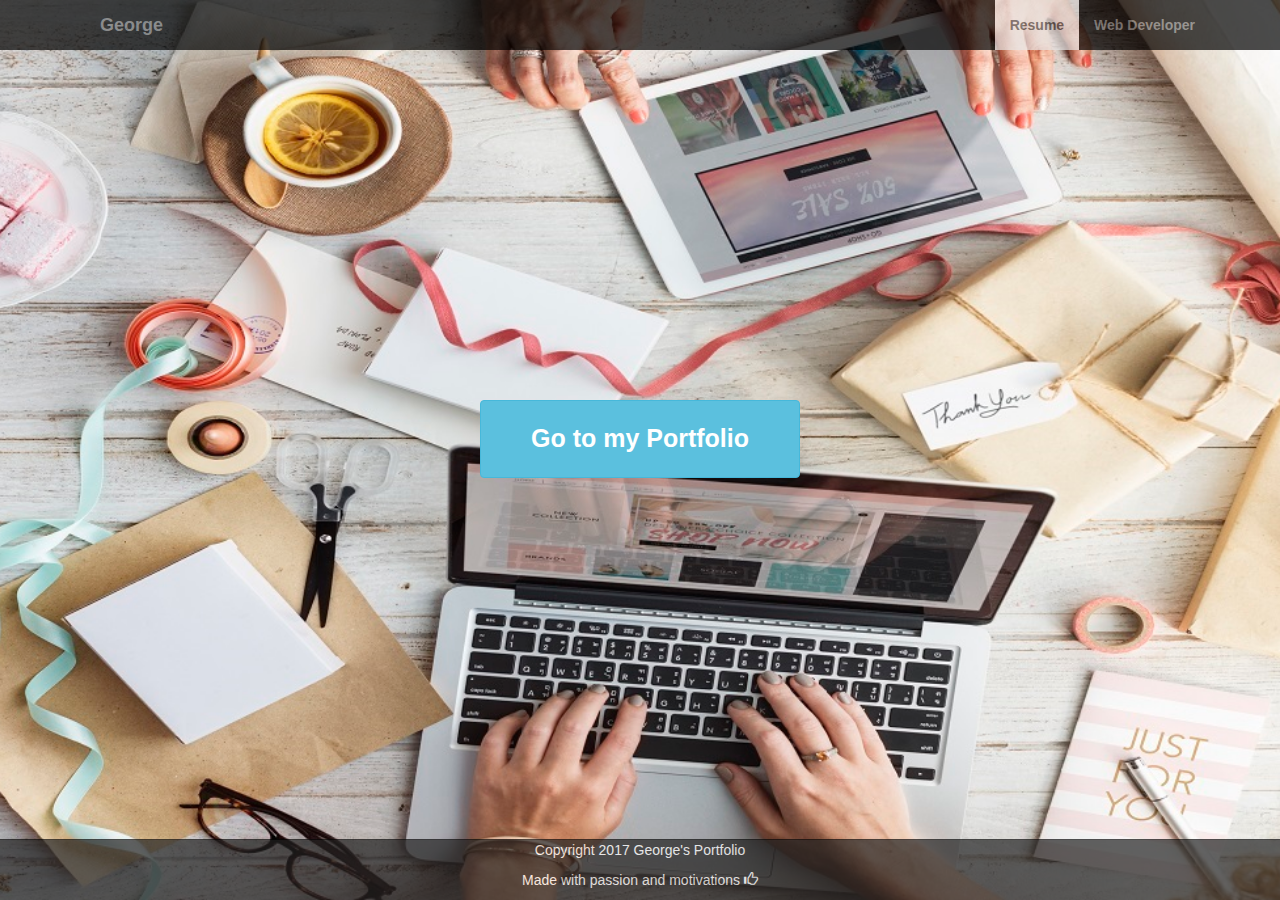
<file: index.html>
<!DOCTYPE html>
<html>
  <head>
    <meta charset="utf-8">
    <meta name="viewport" content="width=device-width, initial-scale=1">
    <!-- Latest compiled and minified CSS -->
    <link rel="stylesheet" href="https://maxcdn.bootstrapcdn.com/bootstrap/3.3.7/css/bootstrap.min.css" integrity="sha384-BVYiiSIFeK1dGmJRAkycuHAHRg32OmUcww7on3RYdg4Va+PmSTsz/K68vbdEjh4u" crossorigin="anonymous">
    <!-- jQuery -->
    <script src="https://code.jquery.com/jquery-3.1.1.min.js"
    integrity="sha256-hVVnYaiADRTO2PzUGmuLJr8BLUSjGIZsDYGmIJLv2b8="
    crossorigin="anonymous"></script>
    <!-- Latest compiled and minified JavaScript -->
    <!-- Latest compiled and minified JavaScript -->
    <script src="https://maxcdn.bootstrapcdn.com/bootstrap/3.3.7/js/bootstrap.min.js" integrity="sha384-Tc5IQib027qvyjSMfHjOMaLkfuWVxZxUPnCJA7l2mCWNIpG9mGCD8wGNIcPD7Txa" crossorigin="anonymous"></script>
    <link rel="stylesheet" href="https://cdnjs.cloudflare.com/ajax/libs/font-awesome/4.7.0/css/font-awesome.min.css">
    <link rel="stylesheet" type="text/css" href="style.css">
    <title></title>
  </head>
  <body>
<!--FRONT PAGE -->
    <div class="container frontpage-bg">
    <nav class="nav navbar-default navbar-fixed-top front-page-nav">
      <div class="container">
      <div class="container-fluid nav-bar-options">
      <div class="nav navbar-header">
        <span class="nav navbar-brand nav-options" data-toggle="tooltip" data-placement="top" title="will be a DEVELOPER">George</span>
        <button class="navbar-toggle" data-target="#navigation-bars" data-toggle="collapse" type="button" name="button">
          <span class="icon-bar"></span>
          <span class="icon-bar"></span>
          <span class="icon-bar"></span>
        </button>
      </div>
      <div class="collapse navbar-collapse" id="navigation-bars">
      <ul class="nav navbar-nav navbar-right">
        <li class="active"><a href="Resume Portfolio/resume.html">Resume</a></li>
        <li class=""><a href="#" data-toggle="modal" data-target="#modal-one">Web Developer</a></li>
      </ul>

      </div>
      </div>
    </nav>
    <div class="jumbotron front-page-btn">
      <div class="row">
        <div class=" col-xs-4col-sm-5">
        </div>
        <div class="col-xs-4 col-sm-2 port-btn-div">
          <button class="btn port-btn btn-info" type="button" name="button"><a href="port/bs.html"> Go to my Portfolio</a></button>
        </div>
        <div class="col-xs-4 col-sm-5">
        </div>
      </div>
    </div>
    </div>
    <div class="navbar navbar-inverse navbar-fixed-bottom footer">
      <p>Copyright 2017 George's Portfolio</p>
      <p>Made with passion and motivations <span class="glyphicon glyphicon-thumbs-up"></span> </p>
    </div>
      </div>


<div class="modal" id="modal-one">
  <div class="modal-dialog">
    <div class="modal-content">
      <div class="modal-header">
        <button  class="close" data-dismiss="modal" type="button" name="button">X</button>
            <h2 class="modal-title">I will be a web developer!</h2>
      </div>
      <div class="modal-body">
            <h4>"Yes I will and I will do eveything to achieve no matter what happen. It's because for my future's sake."</h4>
      </div>
    </div>

  </div>
</div>


  </body>
</html>
</file>
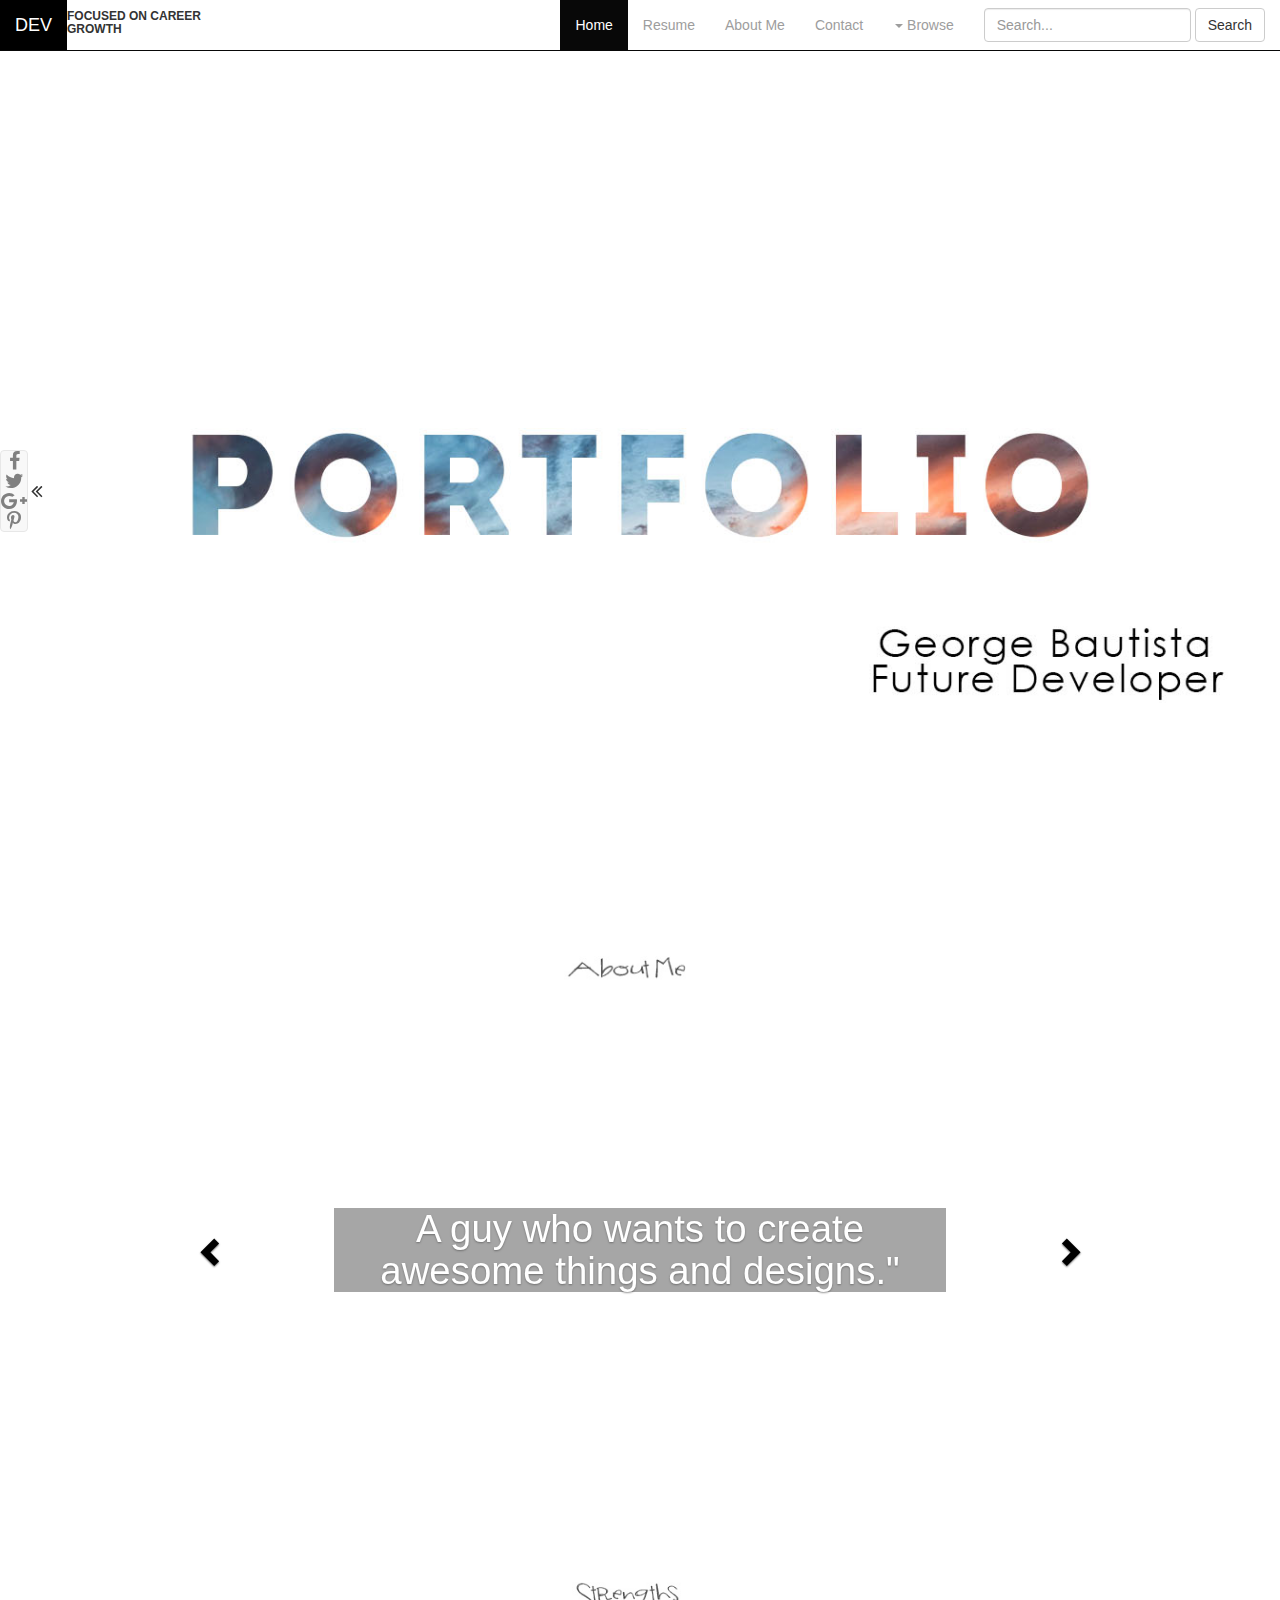
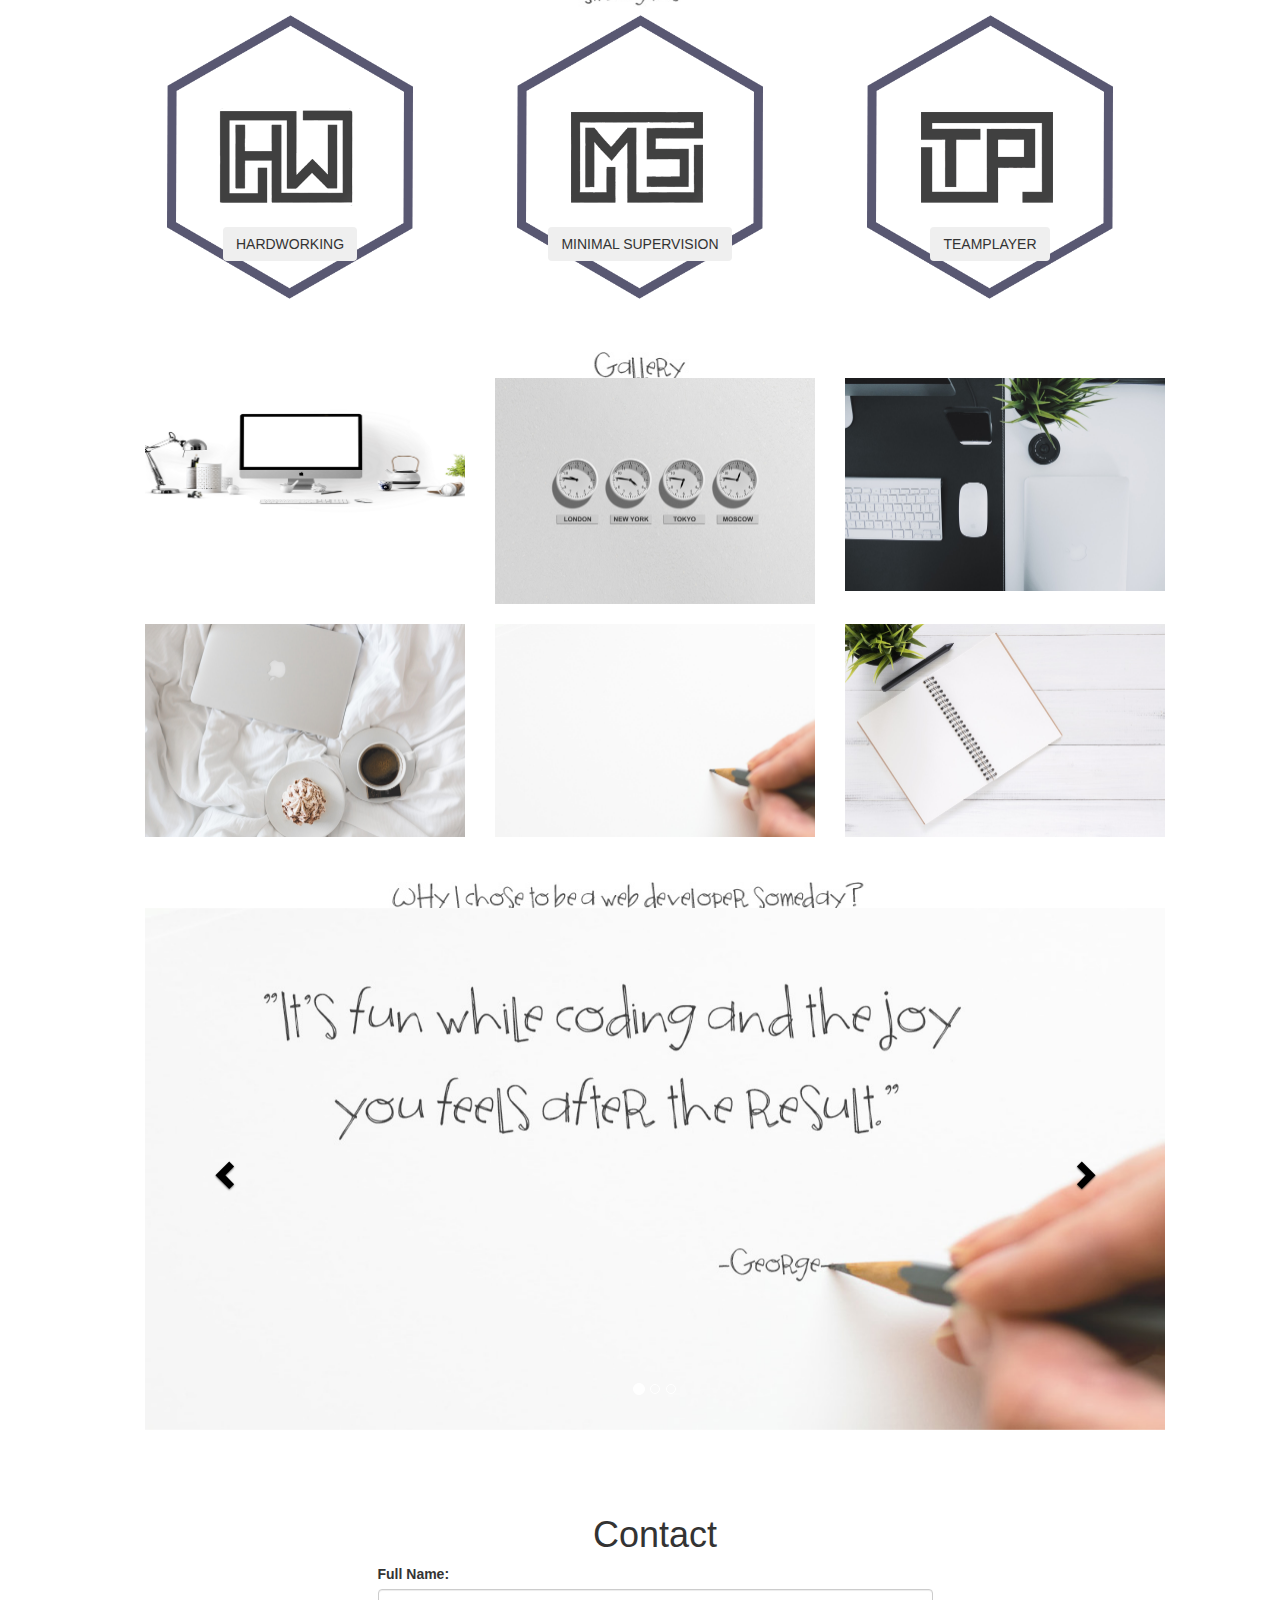
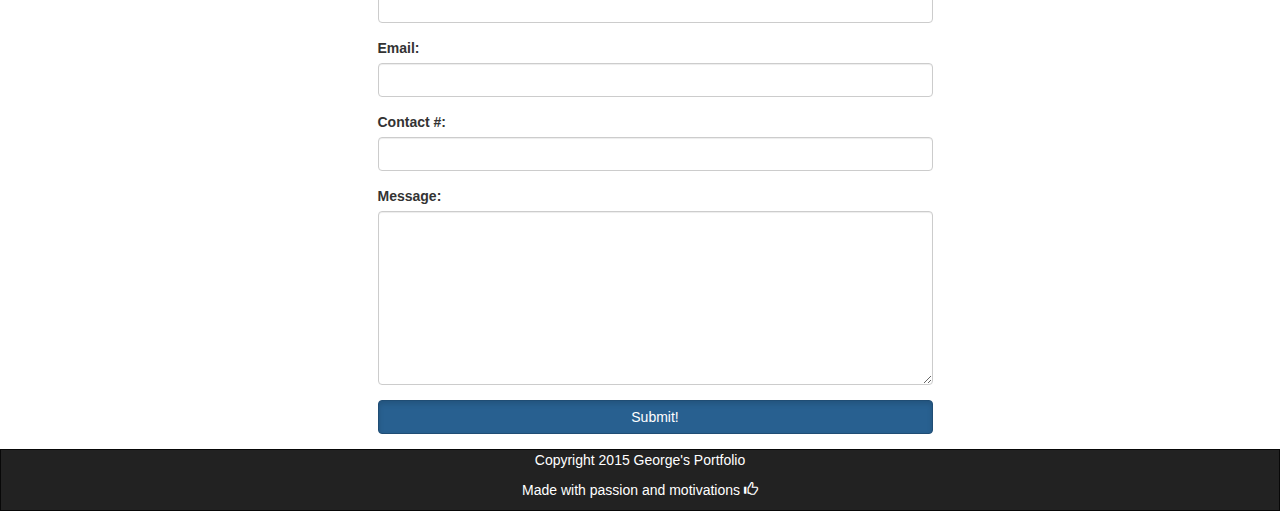
<file: port/bs.html>
<!DOCTYPE html>
<html>
  <head>
    <meta charset="utf-8">
    <meta name="viewport" content="width=device-width, initial-scale=1">
  	<!-- Latest compiled and minified CSS -->
  	<link rel="stylesheet" href="https://maxcdn.bootstrapcdn.com/bootstrap/3.3.7/css/bootstrap.min.css" integrity="sha384-BVYiiSIFeK1dGmJRAkycuHAHRg32OmUcww7on3RYdg4Va+PmSTsz/K68vbdEjh4u" crossorigin="anonymous">
  	<!-- jQuery -->
  	<script src="https://code.jquery.com/jquery-3.1.1.min.js"
  	integrity="sha256-hVVnYaiADRTO2PzUGmuLJr8BLUSjGIZsDYGmIJLv2b8="
  	crossorigin="anonymous"></script>
  	<!-- Latest compiled and minified JavaScript -->
  	<!-- Latest compiled and minified JavaScript -->
  	<script src="https://maxcdn.bootstrapcdn.com/bootstrap/3.3.7/js/bootstrap.min.js" integrity="sha384-Tc5IQib027qvyjSMfHjOMaLkfuWVxZxUPnCJA7l2mCWNIpG9mGCD8wGNIcPD7Txa" crossorigin="anonymous"></script>
<link rel="stylesheet" href="https://cdnjs.cloudflare.com/ajax/libs/font-awesome/4.7.0/css/font-awesome.min.css">
  	<link rel="stylesheet" type="text/css" href="style1.css">
  </head>
  <body>

    <!--For Navigation Bar-->
    <div class="navbar navbar-inverse navbar-fixed-top">
    <div class="container-fluid container-header">
    <div class="navbar-header">
        <button class="navbar-toggle" data-toggle="collapse" data-target="#myNavbar" type="button" name="button">
            <span class="icon-bar"></span>
            <span class="icon-bar"></span>
            <span class="icon-bar"></span>
        </button>
            <a class="navbar-brand george active" href="../index.html">DEV</a>
            <h6><strong>FOCUSED ON CAREER GROWTH</strong> </h6>
      </div>
      <div class="collapse navbar-collapse" id="myNavbar">
            <form class="navbar-form navbar-right">
      <div class="form-group">
            <input class="form-control" type="text" name="search" placeholder="Search...">
      </div>
            <button class="btn btn-default" type="submit" name="button">Search</button>
            </form>
            <ul class="nav navbar-nav navbar-right">
            <li class="active"> <a href="bs.html">Home</a> </li>
            <li class="nav-list"> <a href="../Resume Portfolio/resume.html">Resume</a> </li>
            <li class="nav-list"> <a href="#about">About Me</a> </li>
            <li class="nav-list"> <a href="#contact">Contact</a> </li>
            <li class="dropdown nav-list">
              <a class="dropdown-toggle" data-toggle="dropdown" href="#"><span class="caret"></span>&nbsp;Browse</a>
                <ul class="dropdown-menu">
                      <li class="nav-list"><a href="#btn-minimal">Gallery</a></li>
                      <li class="nav-list"><a href="#str-div">Strengths</a></li>
            </ul>

            </li>
            </ul>
        </div>
        </div>
        </div>




<!--For Image Banner-->
        <div class="strengths-bar" >
            <h3 class="strengths">About Me</h3>
        </div>
        <div class="bannner-container" id="banner-container">
        <div class="jumbotron bg-header">
        </div>
        </div>
        <div class="container">
            <img  class="img-responsive" src="img/ab.jpg" alt="">
        </div>

<!-- For Parallax -->
        <div class="parallax" style="position:absolute;" id="about">
        </div>
<!--for image text slider -->
        <div class="container " >
        <div class="jumbotron">
        <div class="carousel slide" id="slide-text" data-ride="false">
            <ol class="carousel-indicators">
            <li class="active" data-target="#slide-text" data-slide-to="0"></li>
            <li data-target="#slide-text" data-slide-to="1"></li>
            <li data-target="#slide-text" data-slide-to="2"></li>
            </ol>
        <div class="carousel-inner">
        <div class="item active">
              <img src="img/image1.png" alt="" style="opacity:0">
              <div class="carousel-caption caption-text">
              <h2 class="slide-msg">A guy who wants to create awesome things and designs."</h2>
          </div>
          </div>
          <div class="item ">
              <img src="img/image1.png" alt="" style="opacity:0">
          <div class="carousel-caption caption-text">
              <h2 class="slide-msg">"I chose this path because it's challenging,
              stressful in a good way."</h2>
          </div>
          </div>
          <div class="item">
              <img src="img/image1.png" alt="" style="opacity:0">
          <div class="carousel-caption caption-text">
              <h2 class="slide-msg">"A competetive guy that wants an opportunity someday."</h2>
          </div>
          </div>
          </div>
              <a  class="left carousel-control" href="#slide-text" data-slide="prev">
              <span class="glyphicon glyphicon-chevron-left"></span>
              </a>
              <a  class="right carousel-control" href="#slide-text" data-slide="next">
              <span class="glyphicon glyphicon-chevron-right"></span>
              </a>
          </div>
          <div id="str-div">

          </div>
          </div>
          </div>
          </div>





<!-- For Strenghts -->
          <div class="container">
          <div class="jumbotron">
          <div class="strengths-bar">
            <img  class="img-responsive" src="img/str.jpg" alt="">
          </div>
          <div class="row">
          <div class="col-xs-12  col-sm-4  octagon-one" id="octagon1">
          <div class="button-one">
            <button class="btn btn-hard" id="btn-hard" role=button  type="button" name="button" onmouseover="hardWorking()" onmouseout="hardWorking()">HARDWORKING</button>
          </div>
          </div>
          <div class="col-xs-12   col-sm-4 octagon-two" id="octagon2">
          <div class="button-two">
            <button class="btn btn-minimal" id="btn-minimal" role=button  type="button" name="button" onmouseover="minimalSupervision()"onmouseout="minimalSupervision()">MINIMAL SUPERVISION</button>
          </div>
          </div>
          <div class="col-xs-12  col-sm-4 octagon-three" id="octagon3">
          <div class="button-three">
            <button class="btn btn-team" id="btn-team" role=button  type="button" name="button" onmouseover="teamPlayer()"onmouseout="teamPlayer()">TEAMPLAYER</button>
          </div>
          </div>
          </div>
          </div>
          <br>

<!--For Gallery -->
          <div class="container" >
          <div class="jumbotron">
          <div class="strengths-bar">
            <img  class="img-responsive" id="gallery" src="img/gal.jpg" alt="">
          </div>
          <div class="row">
          <div class="col-sm-4">
            <div class="image1-content">
              <p>I will be a developer someday
              using my passion and motivations!</p>
            </div>
            <img class="img-responsive image-one" src="img/image1.png" alt="">
          </div>
          <div class="col-sm-4">
            <div class="image2-content">
              <p>I will be a developer someday
              using my passion and motivations!</p>
            </div>
            <img class="img-responsive image-two" src="img/image2.jpeg" alt="">
          </div>
          <div class="col-sm-4">
            <div class="image3-content">
              <p>I will be a developer someday
              using my passion and motivations!</p>
            </div>
            <img class="img-responsive image-three" src="img/image3.jpg" alt="">
          </div>
          </div>
          <br>
          <div class="row">
          <div class="col-sm-4">
            <div class="image4-content">
              <p>I will be a developer someday
              using my passion and motivations!</p>
            </div>
              <img class="img-responsive image-four" src="img/image4.jpeg" alt="">
          </div>
          <div class="col-sm-4">
              <div class="image5-content">
              <p>I will be a developer someday
              using my passion and motivations!</p>
            </div>
            <img class="img-responsive image-five" src="img/image5.jpeg" alt="">
          </div>
          <div class="col-sm-4">
                <div class="image6-content">
              <p>I will be a developer someday
              using my passion and motivations!</p>
            </div>
            <img class="img-responsive image-six" src="img/image6.jpeg" alt="">
          </div>
          </div>
          </div>
          </div>
          <br>

<!--For slideshow why web dev-->
          <div class="container">
          <div class="jumbotron">
          <div class="strengths-bar">
            <img  class="img-responsive" src="img/why.jpg" alt="">
          </div>
          <div class="carousel slide" id="slide-show" data-ride="carousel">
            <ol class="carousel-indicators">
                <li class="active" data-target="#slide-show" data-slide-to="0"></li>
                <li data-target="#slide-show" data-slide-to="1"></li>
                <li data-target="#slide-show" data-slide-to="2"></li>
            </ol>
          <div class="carousel-inner">
          <div class="item active">
              <img src="img/slide4.jpg" alt="">
          </div>
          <div class="item ">
              <img src="img/slide2.jpg" alt="">
          <div class="carousel-caption caption2">
            <h2 class="slide-msg"></h2>
          </div>
          </div>
          <div class="item">
            <img src="img/slide3.jpg" alt="">
          <div class="carousel-caption caption3">
            <h2 class="slide-msg"></h2>
          </div>
          </div>
          </div>
          <a  class="left carousel-control" href="#slide-show" data-slide="prev">
          <span class="glyphicon glyphicon-chevron-left"></span>
          </a>
          <a  class="right carousel-control" href="#slide-show" data-slide="next">
          <span class="glyphicon glyphicon-chevron-right"></span>
          </a>
        </div>
        </div>
        </div>

<!--For Contact-->
        <div class="" id="contact">
        <div class="container last-container">
        <div class="row last-row">
        <div class="col-sm-3">
        </div>
        <div class="col-sm-6">
          <form class="" action="index.html" method="post">
        <div class="contact">
          <h1>Contact</h1>
        </div>
        <div class="form-group">
          <label for="name">Full Name:</label>
          <input class="form-control" type="text" name="name" value="">
        </div>
        <div class="form-group">
          <label for="email">Email:</label>
          <input class="form-control" type="text" name="email" value="">
        </div>
        <div class="form-group">
          <label for="contact">Contact #:</label>
          <input class="form-control" type="text" name="contact" value="">
        </div>
        <div class="form-group">
        <label for="message">Message:</label>
          <textarea class="form-control" name="message" rows="8" cols="80"></textarea>
        </div>
        <div class="form-group">
          <button class="btn btn-primary btn-block active" type="button" name="button">Submit!</button>
        </div>
          </form>
        </div>
        <div class="col-sm-3">
        </div>
        </div>
        </div>
        </div>
        </div>

<!-- For Footer-->
        <div class="navbar navbar-inverse footer">
          <p>Copyright 2015 George's Portfolio</p>
          <p>Made with passion and motivations <span class="glyphicon glyphicon-thumbs-up"></span> </p>
        </div>



<!-- For Side bar -->
        <div class="navbar navbar-default navbar-fixed-left icons">
        <div class="left-arrow" id="leftleft">
          <i class="fa fa-angle-double-left left-icon" aria-hidden="true" style="font-size:20px;" id="left-arrow" aria-hidden="true"></i>
          <i class="fa fa-angle-double-right right-icon" aria-hidden="true" style="font-size:20px;display:none;" id="right-arrow" aria-hidden="true" ></i>
        </div>
        <div class=""id="left-side-bar">
        <a href="#"><i class="fa fa-facebook icons1" style="font-size:20px;"  aria-hidden="true"></i></a>
        <a href="#"><i class="fa fa-twitter icons1" style="font-size:20px;"  aria-hidden="true"></i></a>
        <a href="#"><i class="fa fa-google-plus icons1" style="font-size:20px;"  aria-hidden="true"></i></a>
        <a href="#"><i class="fa fa-pinterest-p icons1" style="font-size:20px;"  aria-hidden="true"></i></a>
        </div>

<script src="bsjs.js">


</script>
  </body>
</html>
</file>
<file: style.css>
a {
  text-decoration: none;
  color: white;
}

a:hover {
  text-decoration: none;
  color: white;
}

.frontpage-bg {
  background-image: url(img/front-page.jpeg);
  min-height: 100vh;
  width: 100%;
  background-attachment: fixed;
  background-size: cover;
  background-position: 50% 50%;
  background-repeat: no-repeat;
}

.front-page-nav {
  background-color: black;
  font-weight: bold;
  opacity: 0.7;
}

.front-page-btn {
  background-color: transparent;
  padding-top: 400px;
}

.port-btn {
  font-weight: bold;
  padding: 20px 50px;
  font-size: 25px;
}

.port-btn-div {
  text-align: center;
  font-weight: bold;
  width: 100%;
}

.footer {
  padding: 0px;
  margin: 0px;
  border-radius: 0px;
  color: white;
  text-align: center;
  opacity: 0.7;
}
</file>
<file: port/style1.css>
* {
  padding: 0px;
  margin: 0px;
}

a {
  text-decoration: none;
  color: gray;
}

a:hover {
  color: black;
  text-decoration: none;
}

.bg-header {
  background-image: url(img/body1.jpg);
  width: 100%;
  height: 100vh;
  background-repeat: no-repeat;
  background-attachment: fixed;
  background-size: contain;
  background-position: 50% 50%;
}

.container-header {
  background-color: white;
}


.parallax {
  background-image: url(img/slide1.jpeg);
  height: 500px;
  width: 100%;
  background-attachment: fixed;
  background-repeat: no-repeat;
  background-position: 50% 50%;
}


.nav-list:hover {
  background-color: black;
}

.dropdown-menu > li > a:hover {
    background-color: black;
    color: white;
}

.jumbotron {
  background-color:transparent;
}

.jumbotron .img-responsive {
  background-size: cover;
  padding: 0px;
  margin: 0px;
  margin-left: auto;
  margin-right: auto;
}

.header-one {
  width: 100%;
  height: 100%;
}

.george {
  background-color: gray;
  color: white;
}

.navbar-brand:hover {
  background-color: black !important;
color: black;
}

.navbar-toggle {
  background-color: black;
}

#str-div {
  background-color: white;
  height: 50px;
}

.jumbotron {
  padding-top: 0px;
  padding-bottom: 5px;
  margin: 0px;
  margin-left: auto;
  margin-right: auto;
  font-family: sans-serif;
}

.about-bg {
  background-color: transparent;
  margin-left: 20px;
}

.carousel-control.left, .carousel-control.right {
    background-image: none;
    color:black;
    opacity: 1;
}

.back-ground {
  height: 250px;
  background-color: gray;
}

.about-box {
  width: 100%;
  height: 300px;
}

.message-one {
  font-family: sans-serif;
  font-size: 25px;
}

.slide-msg {
    font-size: 3vw;
    color: white;
    background-color: gray;
    opacity: 0.7;
}

.caption-text{
      top:35%;
}

.caption1 {
  margin-bottom: 200px;
}

.caption2 {
  margin-bottom: 100px;
  margin-left: 100px;
}

.caption3 {
  margin-right: 200px;
}

.strengths {
  text-align: center;
  color: white;
}

.strengths-bar {
  background-color: gray;
  margin-top: 20px;
}

#octagon1 {
  background-image: url(img/hw.png);
  height: 300px;
  background-size: contain;
  background-repeat: no-repeat;
  background-position: 50% 50%;
}

#octagon2 {
  background-image: url(img/ms.png);
  height: 300px;
  background-size: contain;
  background-repeat: no-repeat;
  background-position: 50% 50%;
}

#octagon3 {
  background-image: url(img/tp.png);
  height: 300px;
  background-size: contain;
  background-repeat: no-repeat;
  background-position: 50% 50%;
}

.button-one {
  text-align: center;
  padding-top: 220px;
}

.btn-hard:hover {
  background-color: black;
  color: white;
}

.button-two {
  text-align: center;
  padding-top: 220px;
}

.btn-minimal:hover {
  background-color: black;
  color: white;
}

.button-three {
  text-align: center;
  padding-top: 220px;
}

.btn-team:hover {
  background-color: black;
  color: white;
}
/*slideshow*/

.slideshow-container {
  padding: 0px;
  margin: 0px;
}

.slide-one {
  background-size: cover;

}

/*slideshow2*/
.text {
  text-align: center;
}

/*last-body*/
.last-container {
  padding-top: 60px;
}

.footer {
  margin: 0px;
  padding: 0px;
  border-radius: 0px;
  text-align: center;
  color: white;
}

.contact {
  text-align: center;
}

.icons {
  top:50%; /* the height of the top banner */
  position:fixed;
  text-align: center;
  display: block;
}

.icons1 {
  display: block;
}

.left-icon {
cursor: pointer;
padding: 0px;
}

.left-arrow {
  position: absolute;
  margin-left: 30px;
  margin-top: 30px;
}

.right-arrow {
  position: absolute;
  margin-left: 30px;
  margin-top: 30px;
}

.image1-content {
  background-color: black;
  color: white;
  text-align: center;
  position: absolute;
  display: none;
  width: 91.5%;
  height: 50%;
  opacity: 0.5;
}

.image2-content {
  background-color: black;
  color: white;
  text-align: center;
  position: absolute;
  display: none;
  width: 91.5%;
  height: 50%;
  opacity: 0.5;
}
.image3-content {
  background-color: black;
  color: white;
  text-align: center;
  position: absolute;
  display: none;
  width: 91.5%;
  height: 50%;
  opacity: 0.5;
}
.image4-content {
  background-color: black;
  color: white;
  text-align: center;
  position: absolute;
  display: none;
  width: 91.5%;
  height: 50%;
  opacity: 0.5;
}
.image5-content {
  background-color: black;
  color: white;
  text-align: center;
  position: absolute;
  display: none;
  width: 91.5%;
  height: 50%;
  opacity: 0.5;
}
.image6-content {
  background-color: black;
  color: white;
  text-align: center;
  position: absolute;
  display: none;
  width: 91.5%;
  height: 50%;
  opacity: 0.5;
}
</file>
